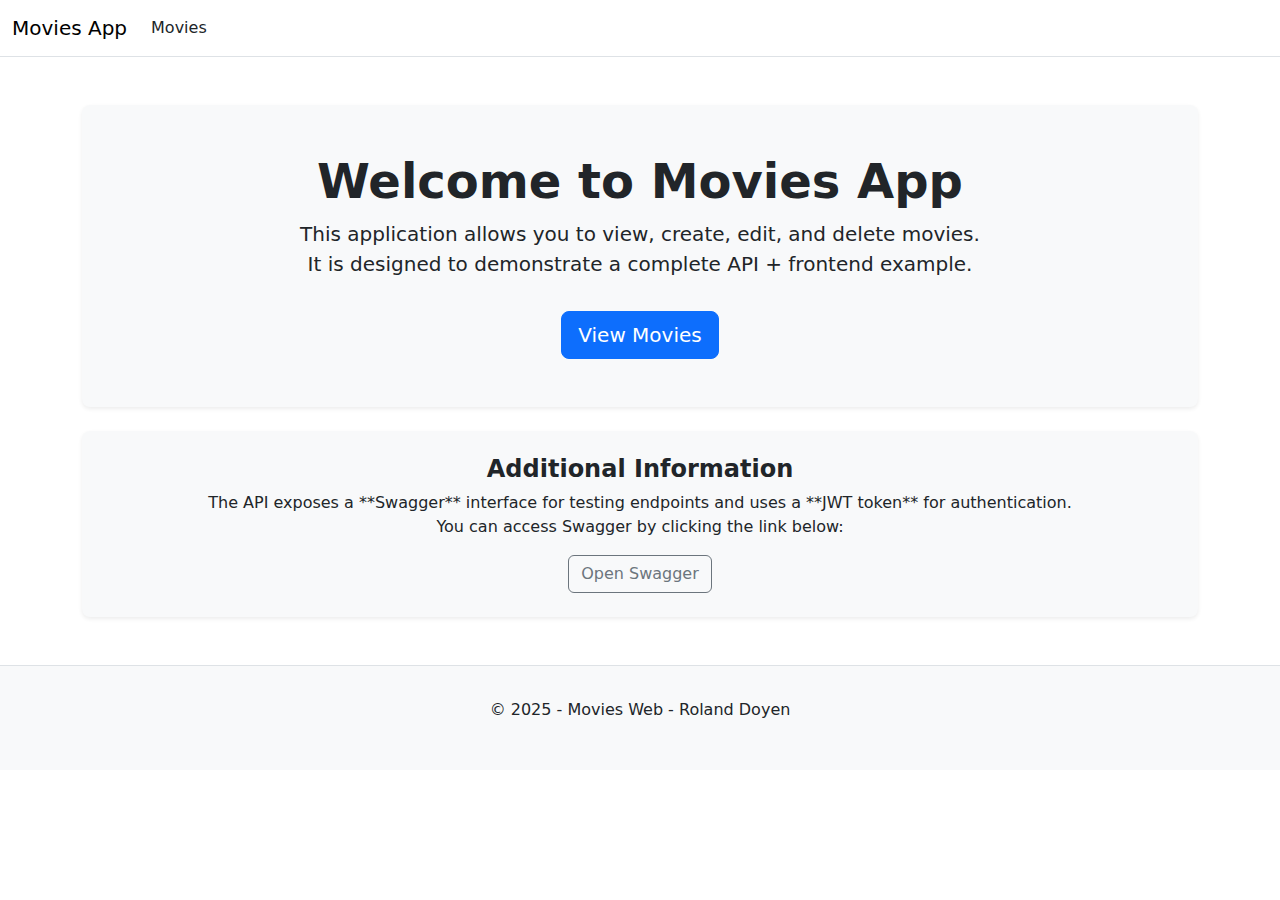
<file: MoviesWebApp/MoviesWebApp/wwwroot/index.html>
<!DOCTYPE html>
<html lang="en">
<head>
    <meta charset="utf-8" />
    <meta name="viewport" content="width=device-width, initial-scale=1.0" />
    <title>Movies Web</title>
    <link href="https://cdn.jsdelivr.net/npm/bootstrap@5.3.2/dist/css/bootstrap.min.css" rel="stylesheet"/>
    <link rel="stylesheet" href="css/site.css" />
</head>

<body>
    <header>
        <div id="navbar"></div>
    </header>

    <main class="container mt-5">
        <div class="text-center">
            <div class="p-5 mb-4 bg-light rounded-3 shadow-sm">
                <h1 class="display-5 fw-bold">Welcome to Movies App</h1>
                <p class="fs-5">
                    This application allows you to view, create, edit, and delete movies.<br>
                    It is designed to demonstrate a complete API + frontend example.
                </p>
                <a href="movies.html" class="btn btn-primary btn-lg mt-3">View Movies</a>
            </div>

            <div class="p-4 mb-4 bg-light rounded-3 shadow-sm">
                <h2 class="h4 fw-bold">Additional Information</h2>
                <p class="fs-6">
                    The API exposes a **Swagger** interface for testing endpoints and uses a **JWT token** for authentication.<br>
                    You can access Swagger by clicking the link below:
                </p>
                <a href="https://moviesapi-rd.azurewebsites.net/swagger/index.html" target="_blank" class="btn btn-outline-secondary">
                    Open Swagger
                </a>
            </div>
        </div>
    </main>

    <footer class="mt-5 py-3 bg-light text-center border-top">
        <div id="footer"></div>
    </footer>

    <script src="https://cdn.jsdelivr.net/npm/bootstrap@5.3.2/dist/js/bootstrap.bundle.min.js"></script>
    <script src="js/index.js" type="module"></script>
</body>
</html>
</file>
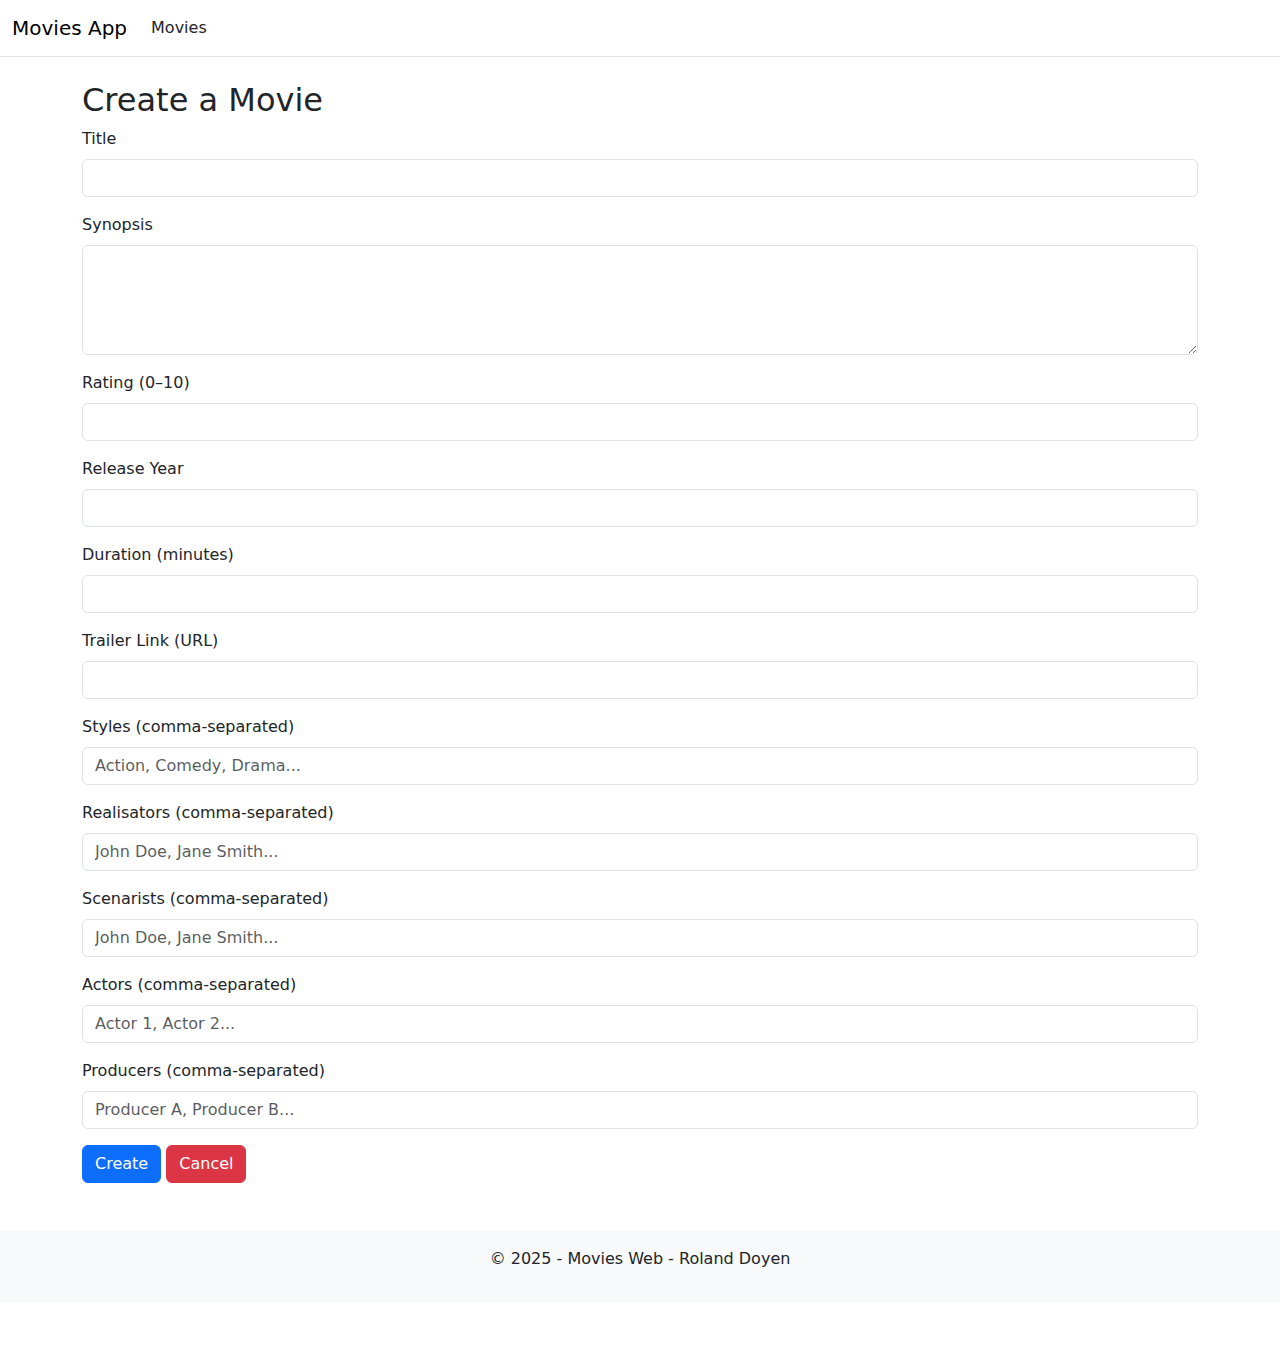
<file: MoviesWebApp/MoviesWebApp/wwwroot/create.html>
<!DOCTYPE html>
<html lang="en">
    <head>
        <meta charset="utf-8" />
        <meta name="viewport" content="width=device-width, initial-scale=1.0" />
        <title>Create Movie</title>
        <link href="https://cdn.jsdelivr.net/npm/bootstrap@5.3.2/dist/css/bootstrap.min.css" rel="stylesheet"/>
        <link rel="stylesheet" href="css/site.css" />
    </head>

    <body>
        <header>
            <div id="navbar"></div>
        </header>

        <main class="container mt-4">
            <h2>Create a Movie</h2>
            <form id="createForm">
                <div class="mb-3">
                    <label for="title" class="form-label">Title</label>
                    <input type="text" id="title" class="form-control" maxlength="200" required />
                </div>
                <div class="mb-3">
                    <label for="sypnosis" class="form-label">Synopsis</label>
                    <textarea id="sypnosis" class="form-control" maxlength="1000" rows="4" ></textarea>
                </div>
                <div class="mb-3">
                    <label for="rating" class="form-label">Rating (0–10)</label>
                    <input type="number" id="rating" class="form-control" step="0.1" min="0" max="10" />
                </div>
                <div class="mb-3">
                    <label for="year" class="form-label">Release Year</label>
                    <input type="number" id="year" class="form-control" min="1930" max="2030" required />
                </div>
                <div class="mb-3">
                    <label for="length" class="form-label">Duration (minutes)</label>
                    <input type="number" id="length" class="form-control" min="1" />
                </div>
                <div class="mb-3">
                    <label for="trailer" class="form-label">Trailer Link (URL)</label>
                    <input type="url" id="trailer" class="form-control" />
                </div>
                <div class="mb-3">
                    <label for="styles" class="form-label">Styles (comma-separated)</label>
                    <input type="text" id="styles" class="form-control" placeholder="Action, Comedy, Drama..." />
                </div>
                <div class="mb-3">
                    <label for="realisators" class="form-label">Realisators (comma-separated)</label>
                    <input type="text" id="realisators" class="form-control" placeholder="John Doe, Jane Smith..." />
                </div>
                <div class="mb-3">
                    <label for="scenarists" class="form-label">Scenarists (comma-separated)</label>
                    <input type="text" id="scenarists" class="form-control" placeholder="John Doe, Jane Smith..." />
                </div>
                <div class="mb-3">
                    <label for="actors" class="form-label">Actors (comma-separated)</label>
                    <input type="text" id="actors" class="form-control" placeholder="Actor 1, Actor 2..." />
                </div>
                <div class="mb-3">
                    <label for="producers" class="form-label">Producers (comma-separated)</label>
                    <input type="text" id="producers" class="form-control" placeholder="Producer A, Producer B..." />
                </div>

                <button type="submit" class="btn btn-primary">Create</button>
                <a class="btn btn-danger" href="movies.html">Cancel</a>
            </form>
        </main>        
            
        <div id="message-success" class="alert alert-success d-none message-box"></div>
        <div id="message-error" class="alert alert-danger d-none message-box"></div>

        <footer class="mt-5">
            <div id="footer"></div>
        </footer>

        <script src="https://cdn.jsdelivr.net/npm/bootstrap@5.3.2/dist/js/bootstrap.bundle.min.js"></script>
        <script src="js/create.js" type="module"></script>
    </body>
</html>
</file>
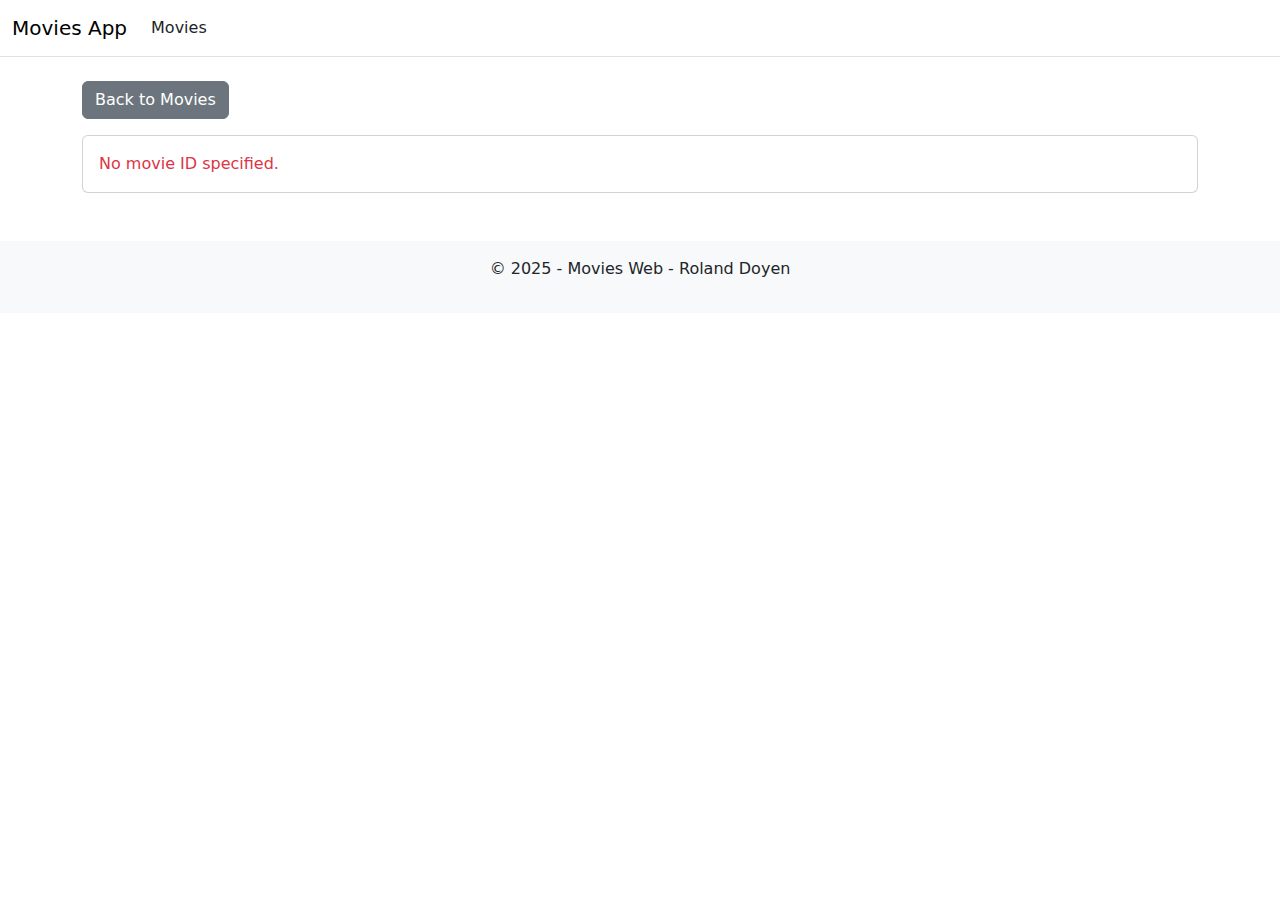
<file: MoviesWebApp/MoviesWebApp/wwwroot/details.html>
<!DOCTYPE html>
<html lang="en">
<head>
    <meta charset="utf-8" />
    <meta name="viewport" content="width=device-width, initial-scale=1.0" />
    <title>Movie Details</title>
    <link href="https://cdn.jsdelivr.net/npm/bootstrap@5.3.2/dist/css/bootstrap.min.css" rel="stylesheet"/>
    <link rel="stylesheet" href="css/site.css" />
</head>

<body>
    <header>
        <div id="navbar"></div>
    </header>

    <main class="container mt-4">
        <div class="mb-3">
            <a href="movies.html" class="btn btn-secondary">Back to Movies</a>
        </div>

        <div id="movieDetails" class="card p-3">
            Loading...
        </div>
    </main>

    <footer class="mt-5">
        <div id="footer"></div>
    </footer>

    <script src="https://cdn.jsdelivr.net/npm/bootstrap@5.3.2/dist/js/bootstrap.bundle.min.js"></script>
    <script src="js/details.js" type="module"></script>
</body>
</html>
</file>
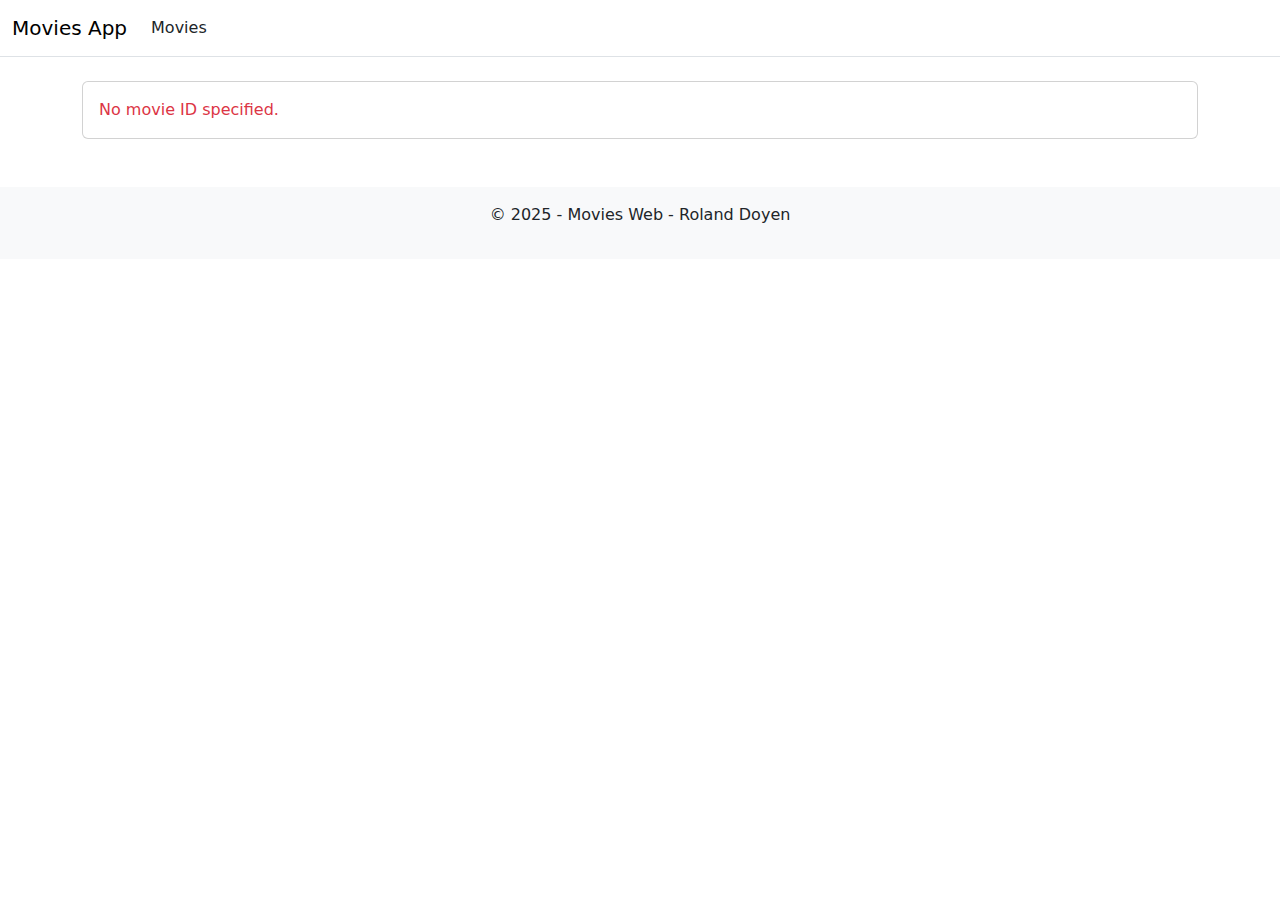
<file: MoviesWebApp/MoviesWebApp/wwwroot/edit.html>
<!DOCTYPE html>
<html lang="en">
<head>
    <meta charset="utf-8" />
    <meta name="viewport" content="width=device-width, initial-scale=1.0" />
    <title>Edit Movie</title>
    <link href="https://cdn.jsdelivr.net/npm/bootstrap@5.3.2/dist/css/bootstrap.min.css" rel="stylesheet"/>
    <link rel="stylesheet" href="css/site.css" />
</head>

<body>
    <header>
        <div id="navbar"></div>
    </header>

    <main class="container mt-4">
        <div id="editFormContainer" class="card p-3">
            Loading...
        </div>
    </main>
    
    <div id="message-success" class="alert alert-success d-none message-box"></div>
    <div id="message-error" class="alert alert-danger d-none message-box"></div>

    <footer class="mt-5">
        <div id="footer"></div>
    </footer>

    <script src="https://cdn.jsdelivr.net/npm/bootstrap@5.3.2/dist/js/bootstrap.bundle.min.js"></script>
    <script src="js/edit.js" type="module"></script>
</body>
</html>
</file>
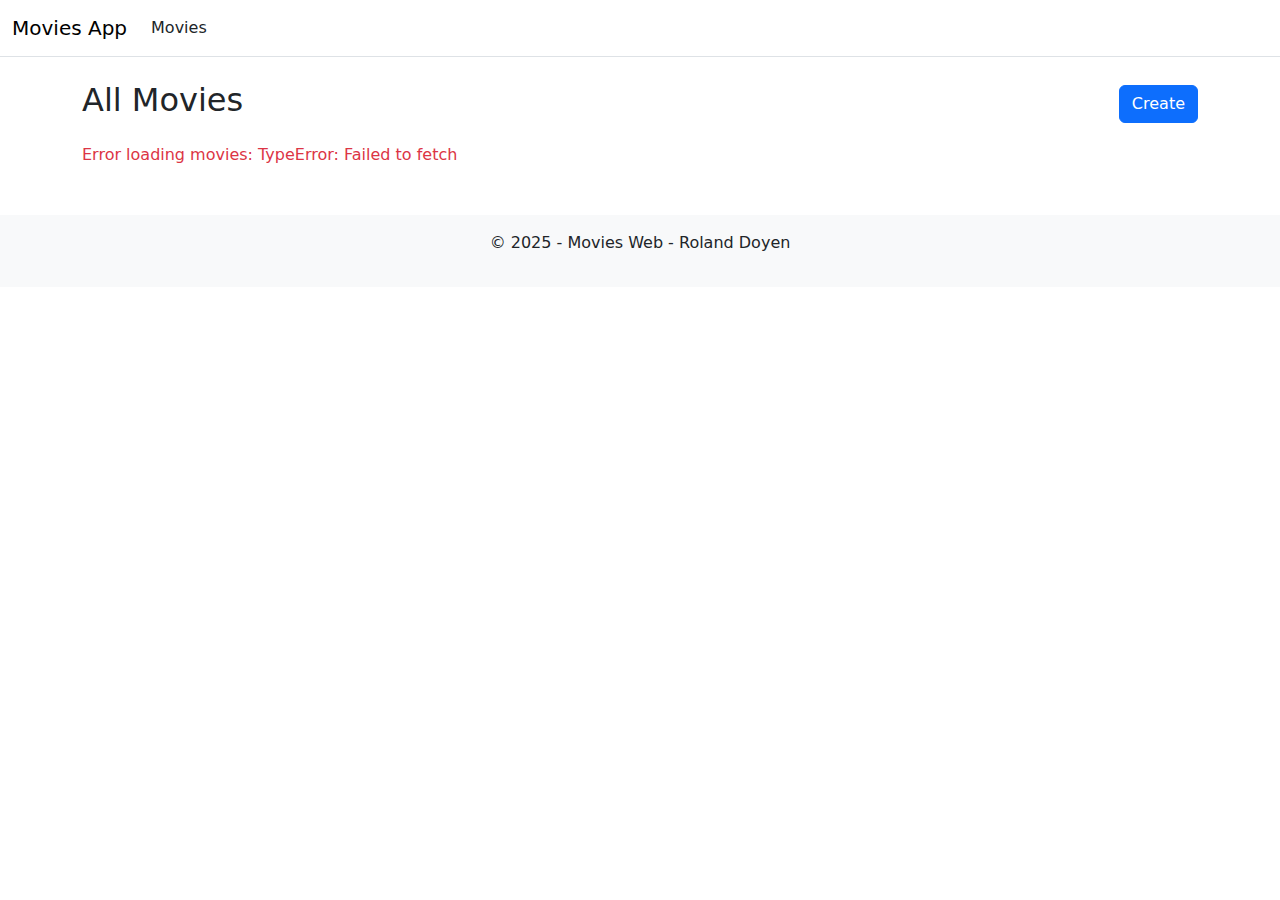
<file: MoviesWebApp/MoviesWebApp/wwwroot/movies.html>
<!DOCTYPE html>
<html lang="en">
    <head>
        <meta charset="utf-8" />
        <meta name="viewport" content="width=device-width, initial-scale=1.0" />
        <title>Movies</title>
        <link href="https://cdn.jsdelivr.net/npm/bootstrap@5.3.2/dist/css/bootstrap.min.css" rel="stylesheet"/>
        <link rel="stylesheet" href="css/site.css" />
    </head>

    <body>
        <header>
            <div id="navbar"></div>
        </header>

        <main class="container mt-4">
            <div class="d-flex justify-content-between align-items-center mb-3">
                <h2>All Movies</h2>
                <a class="btn btn-primary" href="create.html">Create</a>
            </div>

            <div id="movieList" class="list-group"></div>
        </main>

        <footer class="mt-5">
            <div id="footer"></div>
        </footer>

        <script src="https://cdn.jsdelivr.net/npm/bootstrap@5.3.2/dist/js/bootstrap.bundle.min.js"></script>
        <script src="js/movies.js" type="module" ></script>
    </body>
</html>
</file>
<file: MoviesWebApp/MoviesWebApp/wwwroot/css/site.css>
html {
  font-size: 14px;
}

@media (min-width: 768px) {
  html {
    font-size: 16px;
  }
}

.btn:focus, .btn:active:focus, .btn-link.nav-link:focus, .form-control:focus, .form-check-input:focus {
  box-shadow: 0 0 0 0.1rem white, 0 0 0 0.25rem #258cfb;
}

html {
  position: relative;
  min-height: 100%;
}

body {
  margin-bottom: 60px;
}

.message-box {
    max-width: 31.25rem;
    margin: 1.25rem auto;
    padding: 0.9375rem;
    border-radius: 0.5rem;
    box-shadow: 0 0.125rem 0.375rem rgba(0,0,0,0.1);
    text-align: center;
}
</file>
